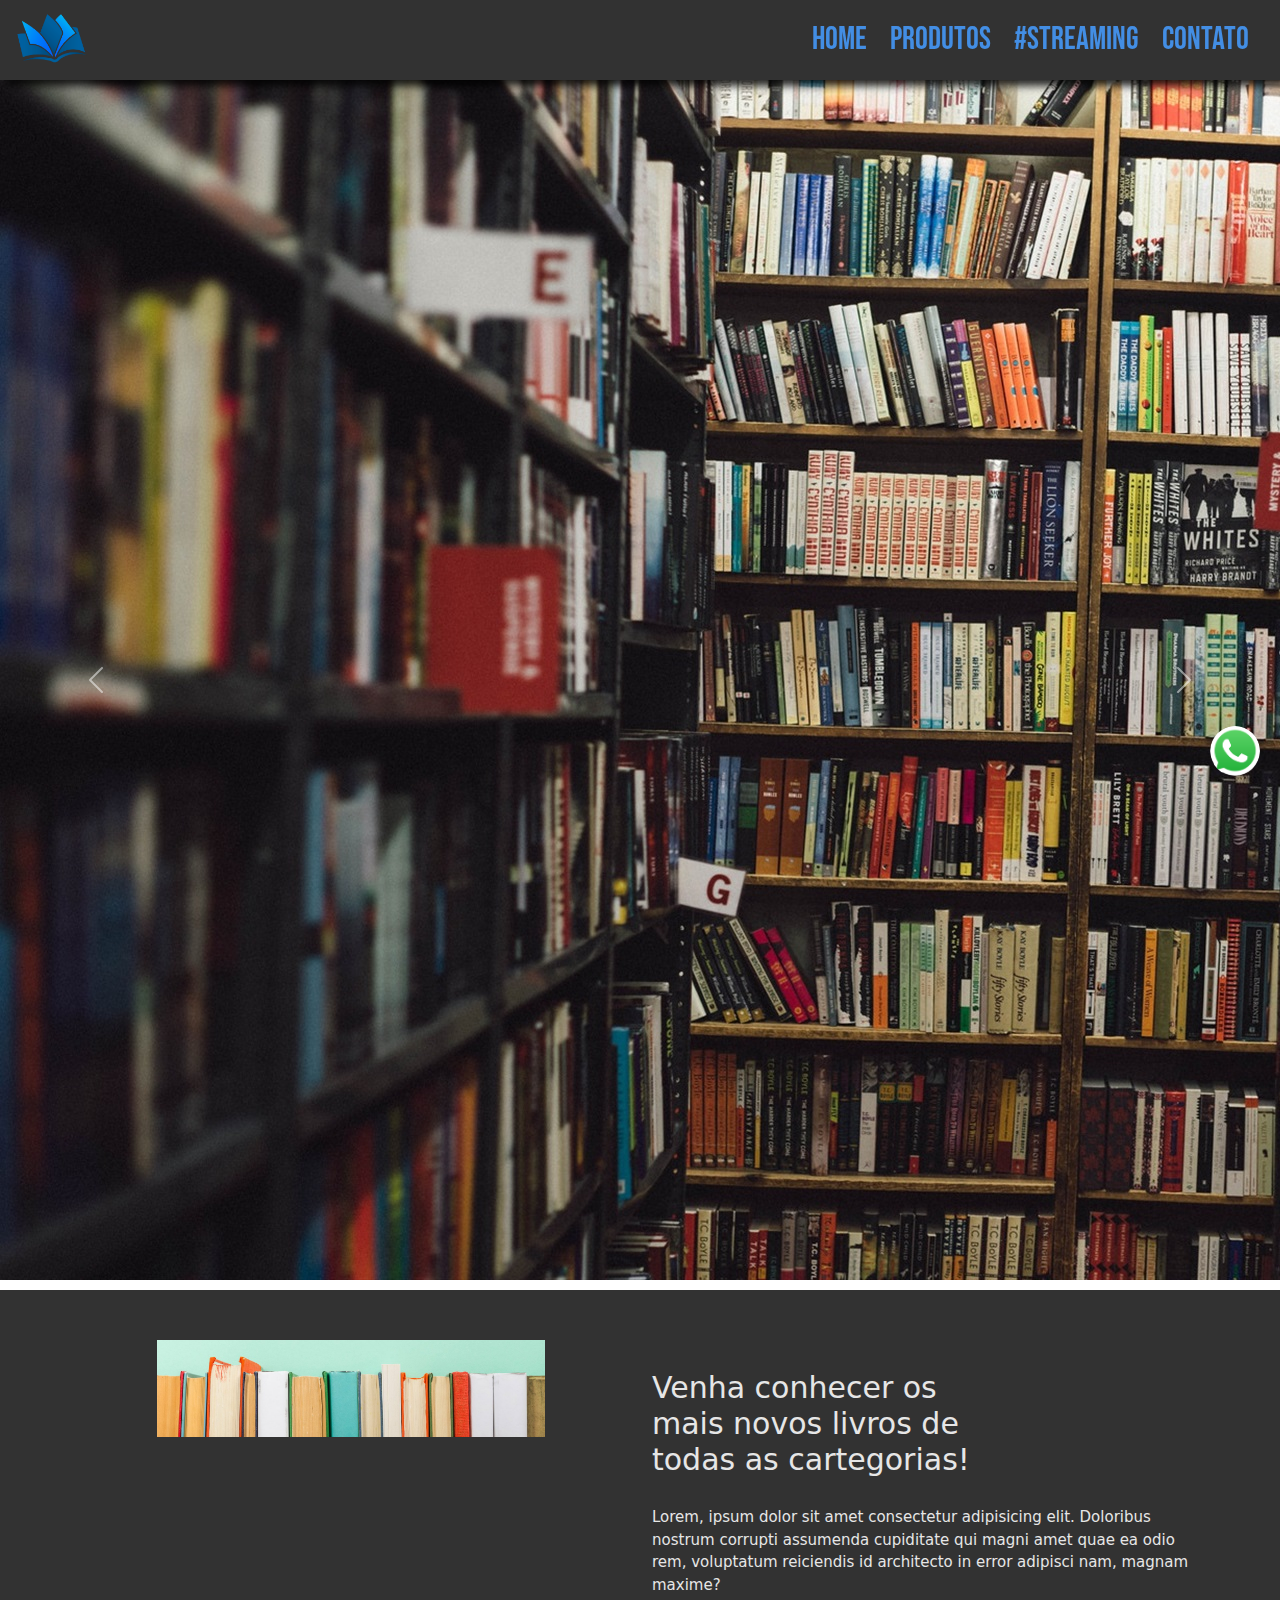
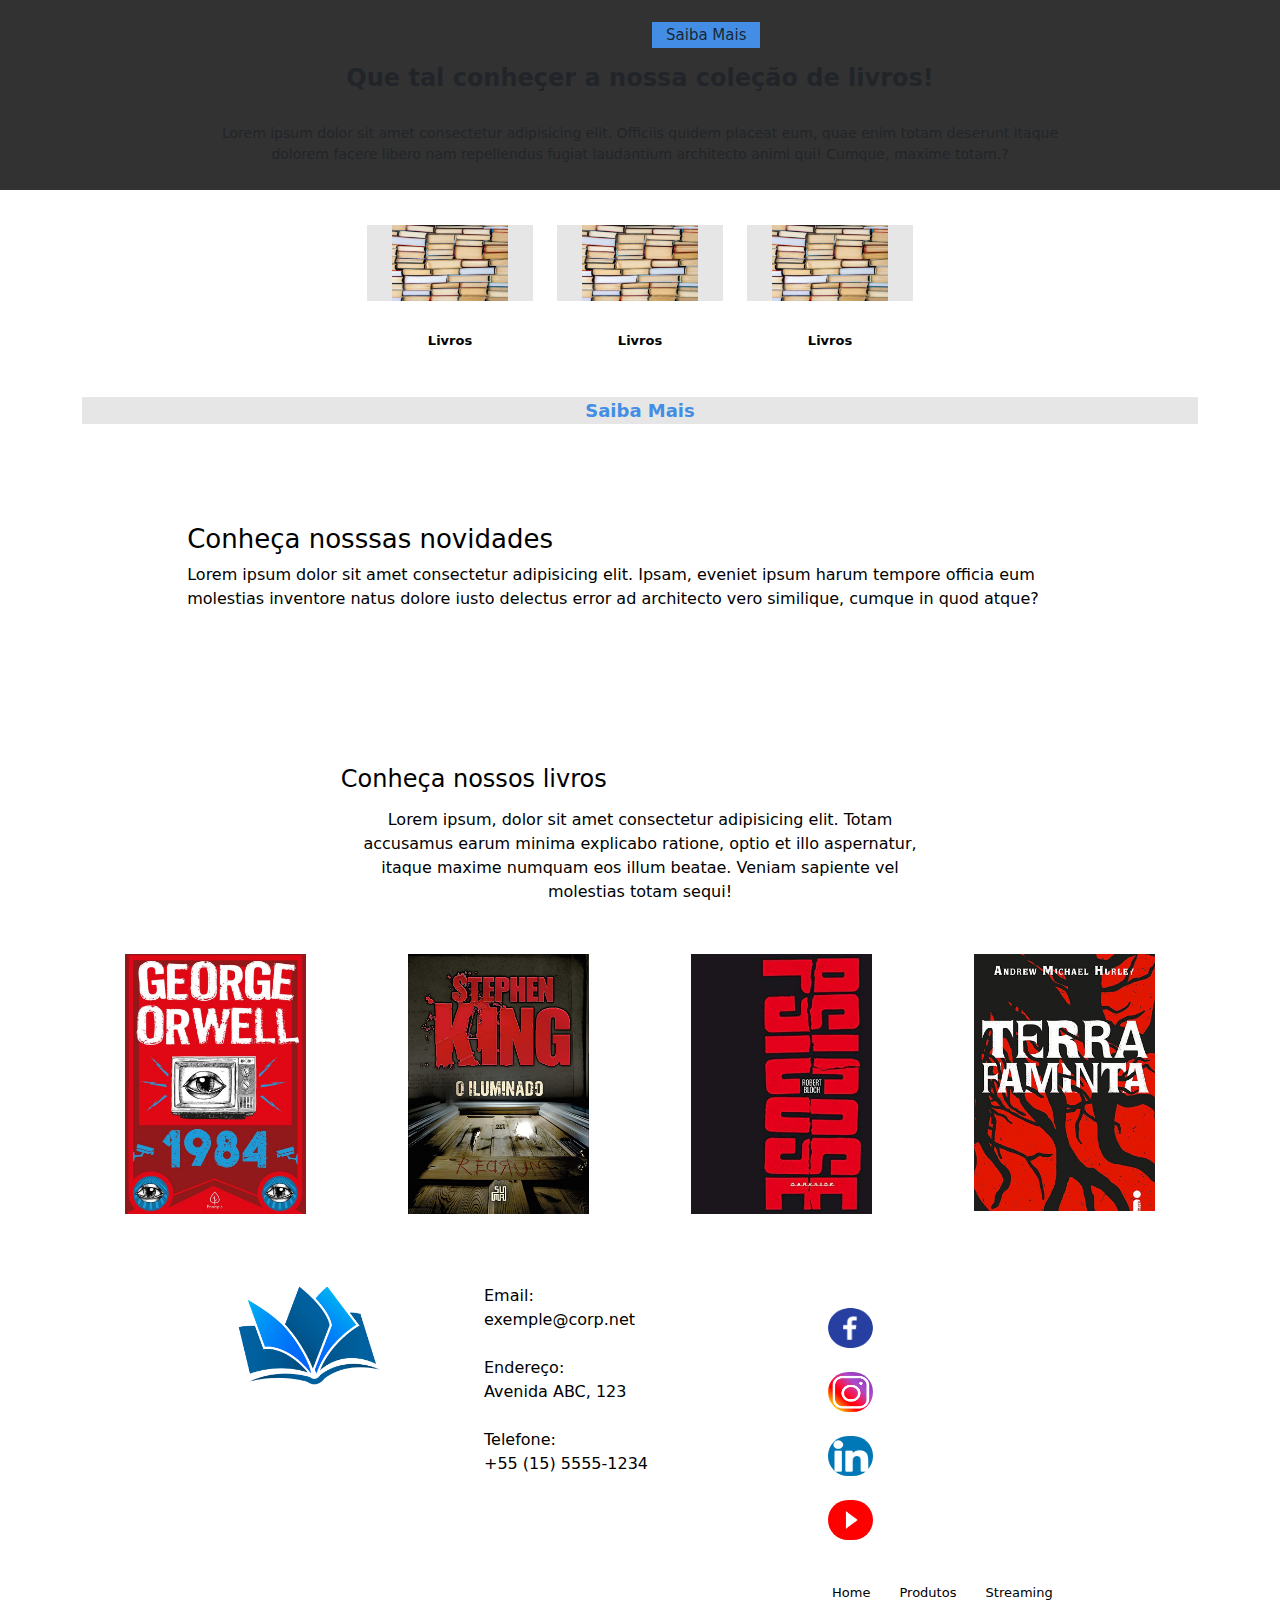
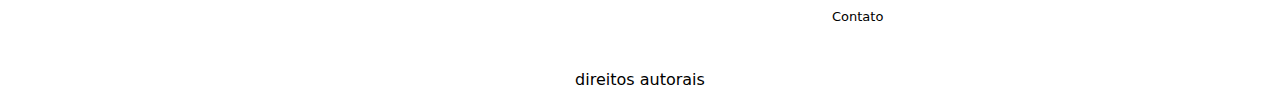
<file: index.html>
<!DOCTYPE html>
<html lang="pt-br">
<head>
    <meta charset="UTF-8">
    <meta http-equiv="X-UA-Compatible" content="IE=edge">
    <meta name="viewport" content="width=device-width, initial-scale=1.0">
    <link rel="stylesheet" type="text/css" href="./bootstrap/css/bootstrap.min.css">
    <link rel="stylesheet" type="text/css" href="./css/style.css">
    <link rel="stylesheet" href="https://fonts.googleapis.com/css?family=Bebas Neue">
    <title>Forthebooks</title>
</head>
<body>
    <!-- Aula 15/04/2023 -->
    <!-- Início Menu Responsivo -->
    <header id="header">
        <a id="logo" href="index.html"><img src="./img/logo.png" alt="logo Forthebooks"></a>
        <nav id="nav">
                <button aria-label="Abrir Menu" id="btn-mobile" aria-haspopup="true" aria-controls="menu" aria-expanded="false">
                    <span id="hamburger"></span>
                </button>
                <ul id="menu" role="menu">
                  <li><a class="linkmenu" href="index.html"> HOME</a>
                  <li><a class="linkmenu" href="produtos.html"> PRODUTOS</a>
                  <li><a class="linkmenu" href="streaming.html"> #STREAMING</a>
                  <li><a class="linkmenu" href="contato.html"> CONTATO</a>
            </ul>
        </nav>
    </header>
    <!-- Fim menu responsivo-->
    <!-- Início corousel página principal -->
    <div id="carouselExampleInterval" class="carousel slide"data-bs-ride="carousel">
        <div class="carousel-inner">
            <div class="carousel-item active"data-bs-interval="1700">
                <img 
                src="./img/001C.jpg"
                class="d-block w-"
                alt="..."
                />
            </div>
            <div class="carousel-item"data-bs-interval="1700">
                <img 
                src="./img/002C.jpg"
                class="d-block w-"
                alt="..."
                />
            </div>
            <div class="carousel-item"data-bs-interval="1700">
                <img 
                src="./img/003C.jpg"
                class="d-block w-"
                alt="...">
                
            </div>   
            <!-- Alt + Shift + Seta para baixo, copia contéudo -->
            <!-- Alt + Shift >> Selecionando diversas e alterando o mesmo valor de forma simultanea -->
            <!-- Início controle carousel -->
            <button
                class="carousel-control-prev"
                data-bs-target="#carouselExampleInterval"
                type="button"
               data-bs-slide="prev"
            >
                <span class="carousel-control-prev-icon" aria-hidden="true"></span>
                <span class="visually-hidden">Previous</span>                
            </button>
            <button
                class="carousel-control-next"
               data-bs-target="#carouselExampleInterval"
                type="button"
               data-bs-slide="next"
               >
                <span class="carousel-control-next-icon" aria-hidden="true"></span>
                <span class="visually-hidden">Next</span>                
            </button>
        </div>
         <!-- controle caroussel -->
         <!-- fim caroussel pagina principal-->
         <!-- inicio banner -->
    <div class="section-banner-home">
        <div class="container-fluid">
            <div class="row m-0">
                <div class="col-12 col-md-6">
                    <figure>
                        <img src="./img/banner_cbl-ofy0fbs0068fhrj9tp76jt6mwa3q3modv5tpouj6kw.jpg" class="img-fluid" alt="banner-home"> 
                    </figure>
                </div>
                <div class="col-12 col-md-6">
                    <section class="texto-banner d-home d-md-block">
                        <h1>Venha conhecer os mais novos livros de todas as cartegorias!</h1>
                        <p class="d-none d-md-block">Lorem, ipsum dolor sit amet consectetur adipisicing elit. Doloribus nostrum corrupti assumenda cupiditate qui magni amet quae ea odio rem, voluptatum reiciendis id architecto in error adipisci nam, magnam maxime?</p>
                        <a href="produto.html">Saiba Mais</a>
                    </section>                    
                </div>
            <div>
        </div>
    </div>
    <!-- fim banner -->
    <!-- inicio detaque --> 
    <div class="destaque">
        <div class="container">
            <div class=" row d-flex justify-content-center">
                <!-- inicio da tag section do texto de destaque -->
                <section class="col-12">
                <h2>Que tal conheçer a nossa coleção de livros!</h2>              
                <p>Lorem ipsum dolor sit amet consectetur adipisicing elit. Officiis quidem placeat eum, quae enim totam deserunt itaque dolorem facere libero nam repellendus fugiat laudantium architecto animi qui! Cumque, maxime totam.?</p>
                </section>
                <!-- fim da tag section do texto de destaque -->
                <!-- inicio imagem 1 -->
            <div class="col-6 col-md-2 pr-0">
                  <figure>
                       <a href="produtos.html"><img src="./img/014.jpg"
                        alt="figura-destaque"width=170%></a> 
                        <figcaption>Livros <br> </figcaption> 
                  </figure>
                </div>
                <!-- fim da imagem 1 -->
                <!-- inicio imagem 2 -->
            <div class="col-6 col-md-2 pr-0">
                  <figure>
                       <a href="produtos.html"><img src="./img/014.jpg"
                        alt="figura-destaque"width=170%></a> 
                        <figcaption>Livros <br> </figcaption> 
                  </figure>
                </div>
                <!-- fim da imagem 2 -->
                <!-- inicio imagem 3 -->
            <div class="col-6 col-md-2 pr-0">
                  <figure>
                       <a href="produtos.html"><img src="./img/014.jpg"
                        alt="figura-destaque"width=170%></a> 
                        <figcaption>Livros <br> </figcaption> 
                  </figure>
                </div>
                <!-- fim da imagem 3 -->
                <!-- Inicio Saiba Mais -->
                <div class="col-12">
                    <a href="#">Saiba Mais</a>
                </div>
                <!-- Fim Saiba Mais -->
            </div>
        </div>
    </div>
    <!-- Fim Destaque -->
    <!-- Inicio do texto das novidades -->
    <div class="novidades" id="novidades-mobile">
    <div class="container-fluid">
    <div class="row">
    <div col-md-6>
  <section class="text-body">
     <h2>Conheça nosssas novidades</h2>
     <p>Lorem ipsum dolor sit amet consectetur adipisicing elit. Ipsam, eveniet ipsum harum tempore officia eum molestias inventore natus dolore iusto delectus error ad architecto vero similique, cumque in quod atque?   
     <a class="bnt-banner" href="#" target="_blank">Saiba mais</a>
     <section>
     <div>  
     <!-- Fim do texto novidades -->
     <!-- Inicio da imagem noviades -->
     <div class="col-md-6">
     <figure>
     </div>
     <!-- fim da imagem novidades-->
     </div>
     </div>
     </div>
     <!-- inicio galerias -->
    <div class=" galeria d-flex align-itens-center">
        <div class="container">
            <div class="row">
                <!-- Inicio texto galerias -->
                <div class="col-12">
                    <section class="texto-galeria">
                        <h2>Conheça nossos livros </h2>
                        <p>Lorem ipsum, dolor sit amet consectetur adipisicing elit. Totam accusamus earum minima explicabo ratione, optio et illo aspernatur, itaque maxime numquam eos illum beatae. Veniam sapiente vel molestias totam sequi!</p>     
                    </section>
                </div>
                <!-- Fim texto galeria -->
                <!-- inicio imagem 1 da galeria -->
                <div class="gallery col-6 col-md-3">
                    <img src="./img/livros e audio-livros capa/1984.jpg" class="img-fluid" alt="img-galeria">
                </div>
                <!-- Fim imgem 1 da galeria -->
                <!-- inicio imagem 2 da galeria -->
                <div class="gallery col-6 col-md-3">
                    <img src="./img/livros e audio-livros capa/iluminado.jpg" class="img-fluid" alt="img-galeria">
                </div>
                <!-- Fim imgem 2 da galeria -->
                <!-- inicio imagem 3 da galeria -->
                <div class="gallery col-6 col-md-3">
                    <img src="./img/livros e audio-livros capa/psicose.jpg" class="img-fluid" alt="img-galeria">
                </div>
                <!-- Fim imgem 3 da galeria -->
                <!-- inicio imagem 4 da galeria -->
                <div class="gallery col-6 col-md-3">
                    <img src="./img/livros e audio-livros capa/terra.jpg" class="img-fluid" alt="img-galeria">
                </div>
                <!-- Fim imgem 4 da galeria -->
            </div>       
        </div>
    </div>
    <!-- fim da galeria -->
    <!-- Início Whatsapp -->
    <div class="whatsapp">
        <div class="container-grid logo-whats">
          <a target="_blank" href="https://api.whatsapp.com/send?phone=5515996950141&text=Ol%C3%A1,%20estava%20no%20site%20photos%20of%20all%20e%20gostaria%20de%20mais%20informa%C3%A7%C3%B5es."><img src="./redes_sociais/whats.png" class="quica" alt="Contato Whatsapp"></a> 
        </div>
      </div>
    <!-- Fim Whatsapp -->
    <!-- inicio footer -->
<footer class="rodape">
    <div class="container">
        <div class="row m-0">
              <!-- inicio logo -->
            <div id="logo-rodape"class="col-md-4">
            <figure>
              <img src="./img/logo.png" alt="logo_rodape" width="40%">
            </figure>
            </div>
            <!-- fim logo -->
            <!-- inicio texto -->
            <div class="col-md-4">
                <div class="info-contato">
                <p>Email:</p>
                <p>exemple@corp.net</p><br>
                <p>Endereço:</p>
                <p>Avenida ABC, 123</p><br>
                <p>Telefone:</p>
                <p>+55 (15) 5555-1234</p>
                </div>
            </div>
            <!-- fim texto -->
            <!-- inicio das midias sociais -->
            <div class="col-md-4">
                <figure class="redes-sociais">
                    <a href="#"><img src="./redes_sociais/face.png" alt="Facebook"></a>
                    <a href="#"><img src="./redes_sociais/insta.png" alt="Instagram"></a>
                    <a href="#"><img src="./redes_sociais/linkedin.png" alt="Linkedin"></a>
                    <a href="#"><img src="./redes_sociais/youtube.png" alt="Youtube"></a>
                </figure>
                <br>
                <a href="home.html">Home</a>
                <a href="produtos.html">Produtos</a>
                <a href="streaming.html">Streaming</a>
                <a href="contato.html">Contato</a>
            </div>
            <!-- fim midias sociais -->
            <div class="col-12">
            <p class="direitos">direitos autorais</p>   
       </div>
    </div>
</footer>
    <!-- fim rodape -->
 
</body>

<script type="text/javascript" src="./bootstrap/js/bootstrap.min.js">

</script>


<script type="text/javascript" src="./bootstrap/js/bootstrap.min.js"></script>

<script type="text/javascript" src="./js/script_menu.js"></script>

</html>
</file>
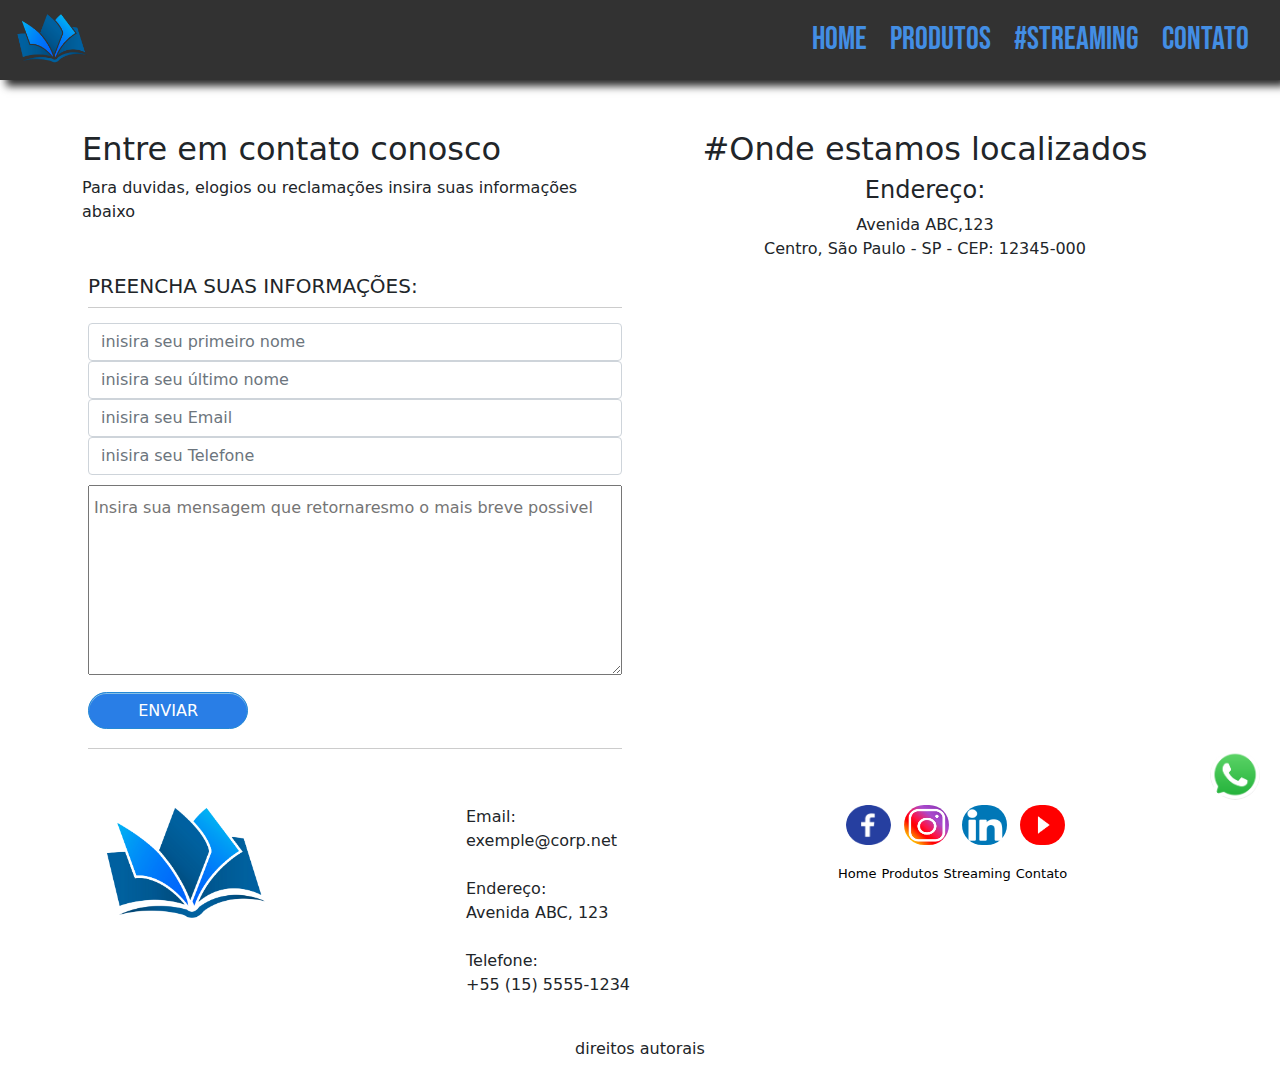
<file: contato.html>
<!DOCTYPE html>
<html lang="pt-br">
<head>
    <meta charset="UTF-8">
    <meta http-equiv="X-UA-Compatible" content="IE=edge">
    <meta name="viewport" content="width=device-width, initial-scale=1.0">
    <link rel="stylesheet" type="text/css" href="./bootstrap/css/bootstrap.min.css">
    <link rel="stylesheet" type="text/css" href="./css/style.css">
    <link rel="stylesheet" href="https://fonts.googleapis.com/css?family=Bebas Neue">
    <title>Forthebooks</title>
</head>
<body>
    <!-- Aula 15/04/2023 -->
    <!-- Início Menu Responsivo -->
    <header id="header">
        <a id="logo" href="index.html"><img src="./img/logo.png" alt="logo Forthebooks"></a>
        <nav id="nav">
                <button aria-label="Abrir Menu" id="btn-mobile" aria-haspopup="true" aria-controls="menu" aria-expanded="false">
                    <span id="hamburger"></span>
                </button>
                <ul id="menu" role="menu">
                  <li><a class="linkmenu" href="index.html"> HOME</a>
                  <li><a class="linkmenu" href="produtos.html"> PRODUTOS</a>
                  <li><a class="linkmenu" href="streaming.html"> #STREAMING</a>
                  <li><a class="linkmenu" href="contato.html"> CONTATO</a>
            </ul>
        </nav>
    </header>
    <!-- Fim menu responsivo-->
    <!-- inicio form contato -->
     <div class="contato">
        <div class="container">
            <div class="row">
                <!-- inicio formulario -->
                <div class="col-md-6">
                    <!-- inicio da tag section com texto -->
                <section class="col-12">
                    <h2>Entre em contato conosco</h2>
                    <p>Para duvidas, elogios ou reclamações insira suas informações abaixo</p>
                </section>
                <!-- fim tag section com texto -->
                    <div class="form_main">
                        <form class="form-horizontal" method="post" action="">
                            <fieldset>
                                <h4 class="text-left header">Preencha suas informações: <span></span></h4>
                                <!-- inicio campo 1 do form -->
                                <div class="form-group">
                                    <div class="col-md-13 col-md-offset-1">
                                        <input id="frame" name="name"
                                        type="text" placeholder="inisira seu primeiro nome" class="form-control"
                                        required>
                                    </div>
                                </div>
                                <!-- fim campo 1 do form -->
                                <!-- inicio campo 2 do form -->
                                <div class="form-group">
                                    <div class="col-md-13 col-md-offset-1">
                                        <input id="lname" name="name"
                                        type="text" placeholder="inisira seu último nome" class="form-control"
                                        required>
                                    </div>
                                </div>
                                <!-- fim campo 2 do form -->
                                <!-- inicio campo 3 do form -->
                                <div class="form-group">
                                    <div class="col-md-13 col-md-offset-1">
                                        <input id="Email" name="Email"
                                        type="email" placeholder="inisira seu Email" class="form-control"
                                        required>
                                    </div>
                                </div>
                                <!-- fim campo 3 do form -->
                                <!-- inicio campo 4 do form -->
                                <div class="form-group">
                                    <div class="col-md-13 col-md-offset-1">
                                        <input id="Phone" name="Phone"
                                        type="text" placeholder="inisira seu Telefone" class="form-control"
                                        required>
                                    </div>
                                </div>
                                <!-- fim campo 4 do form -->
                                <!-- inicio campo 5 do form -->
                                <div class="form-group">
                                    <div class="col-md-13 col-md-offset-0">
                                        <textarea name="message" id="message" type="text"  rows="7" placeholder="Insira sua mensagem que retornaresmo o mais breve possivel" class="form-control-msg" required></textarea>
                                    </div>
                                </div>
                                <!-- fim campo 5 do form -->
                                <!-- inicio button submit -->
                                <div class="form-group">
                                    <div class="col-md-12 text-left">
                                        <button type="submit"
                                        class="formbutton">Enviar</button>
                                    </div>
                                </div>
                                <!-- fim button submit -->
                            </fieldset>
                        </form>
                    </div>
                </div>
                <!-- fim formulario -->
                <!-- inicio maps -->
                <div class="col-md-6">
                    <div class="row">
                        <div class="panel panel-defalut">
                            <section class="text-center header">
                                <h2>#Onde estamos localizados</h2>
                                <h4>Endereço:</h4>
                                <p>Avenida ABC,123 <br />
                                Centro, São Paulo - SP - CEP: 12345-000
                                </p>
                            </section>
                            <div class="map">
                                <iframe src="https://www.google.com/maps/embed?pb=!1m14!1m8!1m3!1d14631.550886035546!2d-46.6463829!3d-23.5365404!3m2!1i1024!2i768!4f13.1!3m3!1m2!1s0x94ce5843deb99025%3A0xb23619858bc7e63e!2sSenai%20Santa%20Cec%C3%ADlia%20(Inform%C3%A1tica)!5e0!3m2!1spt-BR!2sbr!4v1685199901521!5m2!1spt-BR!2sbr" width="400" height="300" style="border:0;" allowfullscreen="" loading="lazy" referrerpolicy="no-referrer-when-downgrade"></iframe>
                            </div>        
                        </div>
                    </div>
                    <!-- fim maps -->
                </div>
            </div>        
        </div>
        <!-- fim form contato -->
        <!-- inicio whatsapp -->
        <div class="whatsapp">
            <div class="container-grid logo-whats">
                <a target="_blank" href="https://api.whatsapp.com/send?phone=5515991082446&text=ol%C3%A1,%20estava%20no%20site%20e%20gostaria%20de%20mais%20informa%C3%A7oes"><img src="./redes_sociais/whats.png" class="quica" alt="Contato Whatsapp"></a>
            </div>

        </div>

        <!-- fim whatsapp --> 
       
    <!-- inicio footer -->
<footer class="rodape">
    <div class="container">
        <div class="row m-0">
              <!-- inicio logo -->
            <div id="logo-rodape"class="col-md-4">
            <figure>
              <img src="./img/logo.png" alt="logo_rodape" width="40%">
            </figure>
            </div>
            <!-- fim logo -->
            <!-- inicio texto -->
            <div class="col-md-4">
                <div class="info-contato">
                <p>Email:</p>
                <p>exemple@corp.net</p><br>
                <p>Endereço:</p>
                <p>Avenida ABC, 123</p><br>
                <p>Telefone:</p>
                <p>+55 (15) 5555-1234</p>
                </div>
            </div>
            <!-- fim texto -->
            <!-- inicio das midias sociais -->
            <div class="col-md-4">
                <figure class="redes-sociais">
                    <a href="#"><img src="./redes_sociais/face.png" alt="Facebook"></a>
                    <a href="#"><img src="./redes_sociais/insta.png" alt="Instagram"></a>
                    <a href="#"><img src="./redes_sociais/linkedin.png" alt="Linkedin"></a>
                    <a href="#"><img src="./redes_sociais/youtube.png" alt="Youtube"></a>
                </figure>
                <br>
                <a href="index.html">Home</a>
                <a href="produtos.html">Produtos</a>
                <a href="streaming.html">Streaming</a>
                <a href="contato.html">Contato</a>
            </div>
            <!-- fim midias sociais -->
            <div class="col-12">
            <p class="direitos">direitos autorais</p>   
            </div>
        </div>
    </div>
</footer>
    <!-- fim rodape -->
 
</body>

<script type="text/javascript" src="./bootstrap/js/bootstrap.min.js">

</script>


<script type="text/javascript" src="./bootstrap/js/bootstrap.min.js"></script>

<script type="text/javascript" src="./js/script_menu.js"></script>

</html>
</file>
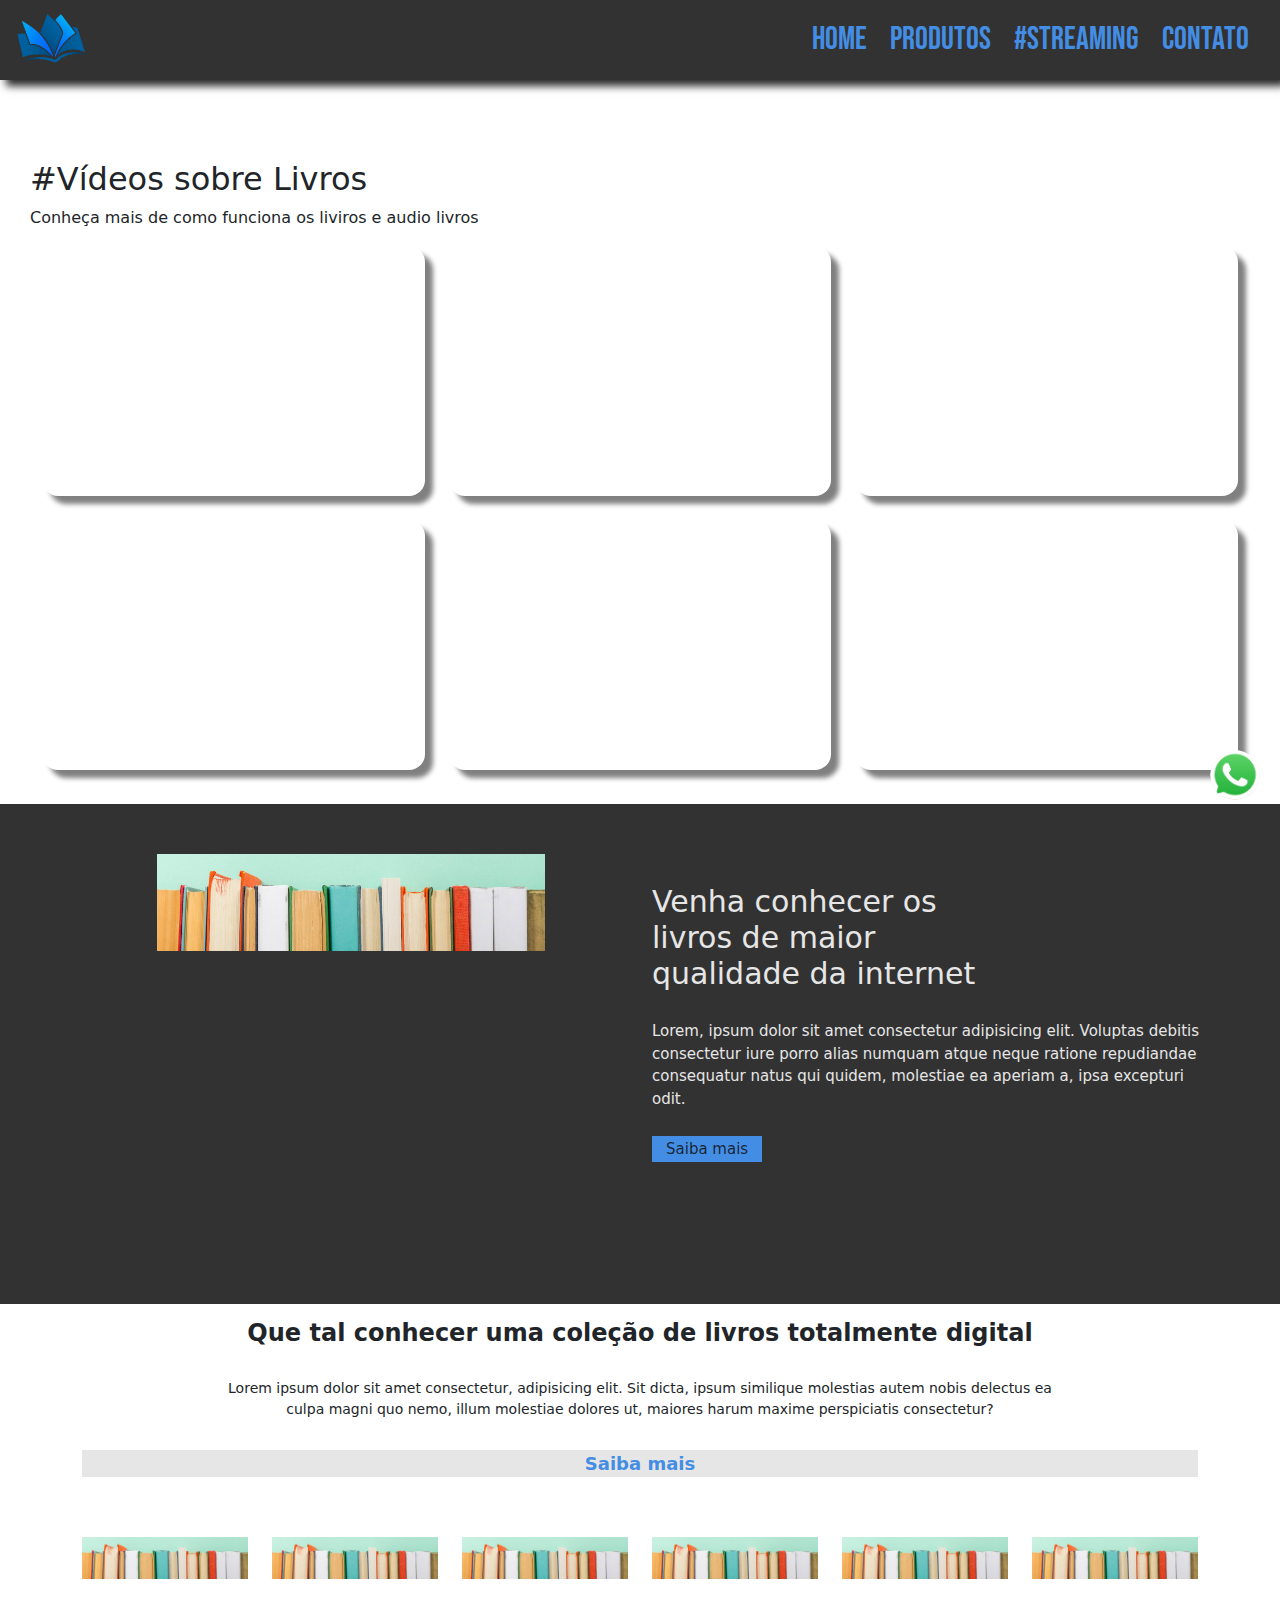
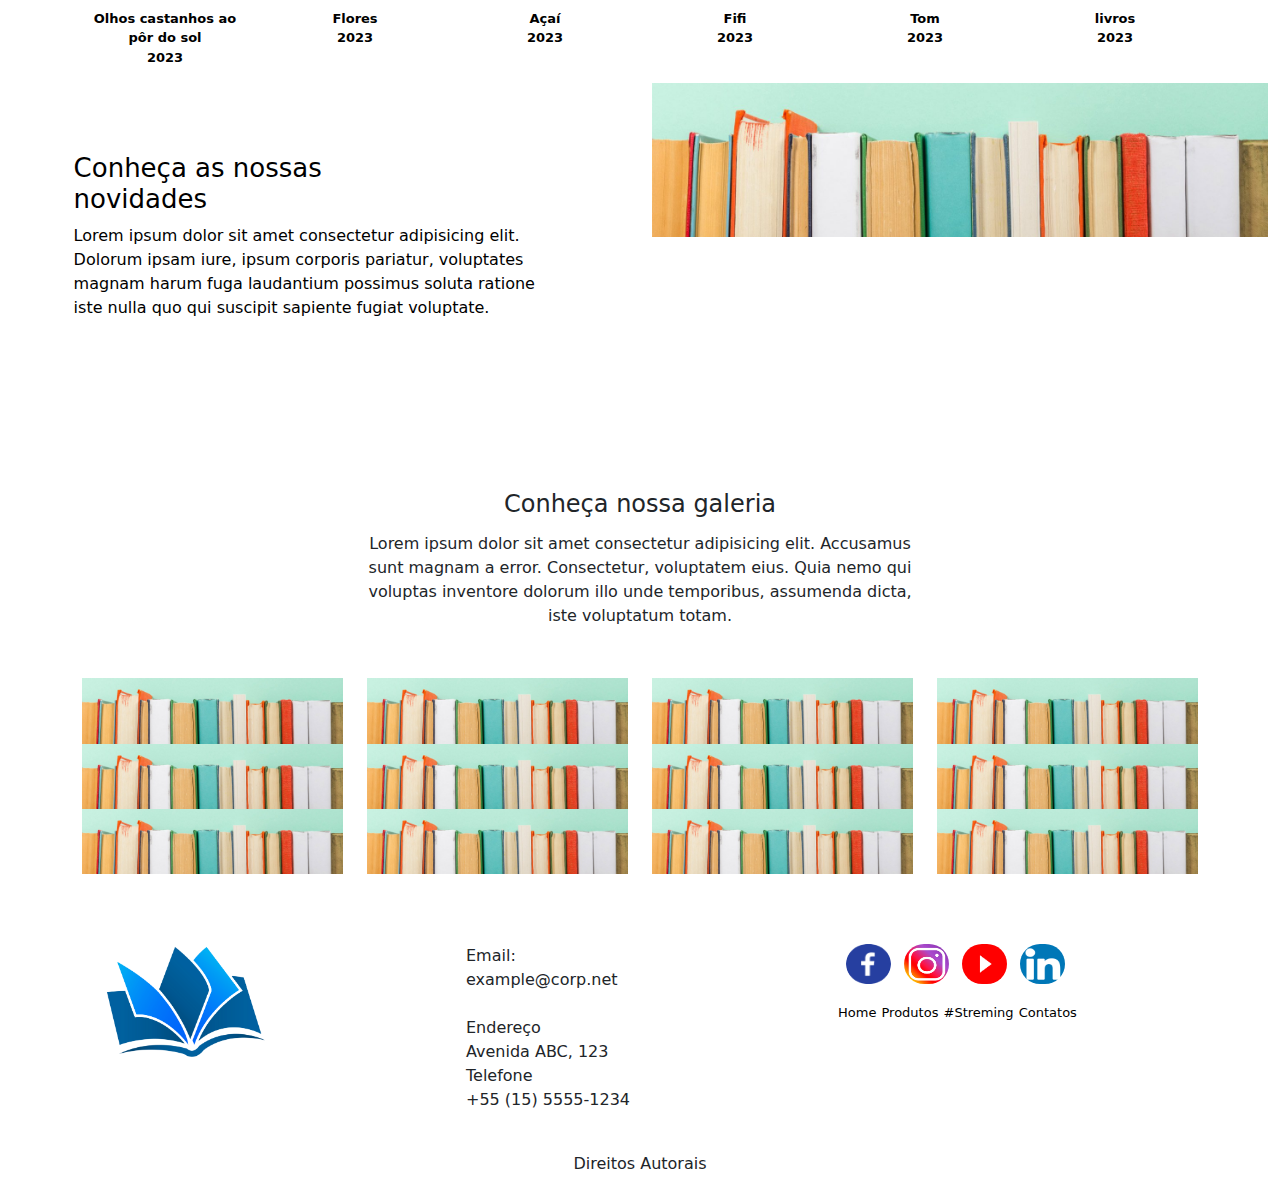
<file: Streaming.html>
<!DOCTYPE html>
<html lang="pt-br">
<head>
    <meta charset="UTF-8">
    <meta http-equiv="X-UA-Compatible" content="IE=edge">
    <meta name="viewport" content="width=device-width, initial-scale=1.0">
    <link rel="stylesheet" type="text/css" href="./bootstrap/css/bootstrap.min.css">
    <link rel="stylesheet" type="text/css" href="./css/style.css">
    <link rel="stylesheet" href="https://fonts.googleapis.com/css?family=Bebas Neue">
    <title>Forthebooks</title>
</head>
<body>
    <!-- Aula 15/04/2023 -->
    <!-- Início Menu Responsivo -->
    <header id="header">
        <a id="logo" href="index.html"
          ><img src="./img/logo.png" alt="Forthebooks"
        /></a>
        <nav id="nav">
          <button
            aria-label="Abrir Menu"
            id="btn-mobile"
            aria-haspopup="true"
            aria-controls="menu"
            aria
            aria-expanded="false"
          >
            <span id="hamburger"></span>
          </button>
          <ul id="menu" role="menu">
            <li><a class="linkMenu" href="index.html">Home</a></li>
            <li><a class="linkMenu" href="produtos.html">Produtos</a></li>
            <li><a class="linkMenu" href="streaming.html">#Streaming</a></li>
            <li><a class="linkMenu" href="contato.html">Contato</a></li>
          </ul>
        </nav>
      </header>
      <!-- Fim menu responsivo-->
      <div class="embed-container">
        <div class="row d-flex justify-content-center">
          <div>
            <section class="col-12">
              <h2>#Vídeos sobre Livros</h2>
              <p>Conheça mais de como funciona os liviros e audio livros</audio></audio></p>
            </section>
          </div>
            <!-- Fim texto videos em destaque -->
        <div class="row">
          <!-- Inicio Video 1 -->
          <div class="col-lg-4 col-md-12 mb-4 mb-lg=-0">
              <iframe width="560" height="315" src="https://www.youtube.com/embed/LtMJS_0HkJY" title="YouTube video player" frameborder="0" allow="accelerometer; autoplay; clipboard-write; encrypted-media; gyroscope; picture-in-picture; web-share" allowfullscreen></iframe>
          </div>
          <!-- fim video 1 -->
          <!-- trocar class ="col-6 col-md-4" para >> class="col-lg-4 col-md-12 mb-4 mb-lg=-0"-->
          <!-- inicio video 2 -->
              <div class="col-lg-4 col-md-12 mb-4 mb-lg=-0">
              <iframe width="560" height="315" src="https://www.youtube.com/embed/W_imYd1HCkA" title="YouTube video player" frameborder="0" allow="accelerometer; autoplay; clipboard-write; encrypted-media; gyroscope; picture-in-picture; web-share" allowfullscreen></iframe> 
          </div>
          <!-- fim video 2 -->
          <!-- inicio do video 3 -->
          <div class="col-lg-4 col-md-12 mb-4 mb-lg=-0">
              <iframe width="560" height="315" src="https://www.youtube.com/embed/dXg2hA0cXFQ" title="YouTube video player" frameborder="0" allow="accelerometer; autoplay; clipboard-write; encrypted-media; gyroscope; picture-in-picture; web-share" allowfullscreen></iframe>
          </div>
          <!-- fim video 3 -->
          <!-- inicio video 4 -->
          <div class="col-lg-4 col-md-12 mb-4 mb-lg=-0">
              <iframe width="560" height="315" src="https://www.youtube.com/embed/OK8-8bu-gyw" title="YouTube video player" frameborder="0" allow="accelerometer; autoplay; clipboard-write; encrypted-media; gyroscope; picture-in-picture; web-share" allowfullscreen></iframe>
          </div>
          <!-- fim video 4 -->
          <!-- inicio video 5 -->
          <div class="col-lg-4 col-md-12 mb-4 mb-lg=-0">
              <iframe width="560" height="315" src="https://www.youtube.com/embed/3A2IzU9mSVo" title="YouTube video player" frameborder="0" allow="accelerometer; autoplay; clipboard-write; encrypted-media; gyroscope; picture-in-picture; web-share" allowfullscreen></iframe>
          </div>
          <!-- fim video 5 -->
          <!-- inicio do video 6 -->
          <div class="col-lg-4 col-md-12 mb-4 mb-lg=-0">
              <iframe width="560" height="315" src="https://www.youtube.com/embed/F2-LfquLjeQ" title="YouTube video player" frameborder="0" allow="accelerometer; autoplay; clipboard-write; encrypted-media; gyroscope; picture-in-picture; web-share" allowfullscreen></iframe>
          </div>
          <!-- fim video 6 -->
                  <!-- Alt + Z >> Ativa as linhas abaixo [ Quebra Linha ] -->
                  <!-- Alt = Shift + Seta para baixo, duplica a informação -->              
  
              </div>
            </div>
          </div>
        
        </div>
  
      </div>
  
      <!--Fim Mídia Social .. Streaming -->
      <!-- Início Banner -->
      <div class="section-banner-home">
        <div class="container-fluid">
          <div class="row m-0">
            <div class="col-12 col-md-6">
              <figure>
                <img src="./img/banner_cbl-ofy0fbs0068fhrj9tp76jt6mwa3q3modv5tpouj6kw.jpg" class="img-fluid" alt="banner-home" />
              </figure>
            </div>
            <div class="col-12 col-md-6">
              <section class="texto-banner d-none d-md-block">
                <h1>Venha conhecer os livros de maior qualidade da internet</h1>
                <p class="d-none d-md-block">
                  Lorem, ipsum dolor sit amet consectetur adipisicing elit.
                  Voluptas debitis consectetur iure porro alias numquam atque
                  neque ratione repudiandae consequatur natus qui quidem,
                  molestiae ea aperiam a, ipsa excepturi odit.
                </p>
                <a href="Produtos.html">Saiba mais</a>
              </section>
            </div>
          </div>
        </div>
      </div>
      <!-- Fim Banner -->
      <!-- Inicio Destaque -->
      <div class="destaque">
        <div class="container">
          <div class="row d-flex justify-content-center">
            <!-- Início da tag section do texto de destaque -->
            <section class="col-12">
              <h2>Que tal conhecer uma coleção de livros totalmente digital</h2>
              <p>
                Lorem ipsum dolor sit amet consectetur, adipisicing elit. Sit
                dicta, ipsum similique molestias autem nobis delectus ea culpa
                magni quo nemo, illum molestiae dolores ut, maiores harum maxime
                perspiciatis consectetur?
              </p>
              <a href="produtos.html">Saiba mais</a>
            </section>
            <!-- Fim da tag section do texto de destaque -->
            <!-- Início imagem 1 -->
            <div class="col-6 col-md-2 pr-0">
              <figure>
                <a href="produtos.html"
                  ><img src="./img/banner_cbl-ofy0fbs0068fhrj9tp76jt6mwa3q3modv5tpouj6kw.jpg" alt="figura-destaque" width="100%"
                /></a>
                <figcaption>
                  Olhos castanhos ao pôr do sol <br />
                  2023
                </figcaption>
              </figure>
            </div>
            <!-- Fim da imagem 1 -->
            <!-- Início imagem 2 -->
            <div class="col-6 col-md-2 pr-0">
              <figure>
                <a href="produtos.html"
                  ><img
                    src="./img/banner_cbl-ofy0fbs0068fhrj9tp76jt6mwa3q3modv5tpouj6kw.jpg"
                    alt="figura-destaque"
                    width="100%"
                /></a>
                <figcaption>
                  Flores <br />
                  2023
                </figcaption>
              </figure>
            </div>
            <!-- Fim da imagem 2 -->
            <!-- Início imagem 3 -->
            <div class="col-6 col-md-2 pr-0">
              <figure>
                <a href="produtos.html"
                  ><img src="img/banner_cbl-ofy0fbs0068fhrj9tp76jt6mwa3q3modv5tpouj6kw.jpg" alt="figura-destaque" width="100%"
                /></a>
                <figcaption>
                  Açaí <br />
                  2023
                </figcaption>
              </figure>
            </div>
            <!-- Fim da imagem 3 -->
            <!-- Início imagem 4 -->
            <div class="col-6 col-md-2 pr-0">
              <figure>
                <a href="produtos.html"
                  ><img
                    src="./img/banner_cbl-ofy0fbs0068fhrj9tp76jt6mwa3q3modv5tpouj6kw.jpg"
                    alt="figura-destaque"
                    width="100%"
                /></a>
                <figcaption>
                  Fifi <br />
                  2023
                </figcaption>
              </figure>
            </div>
            <!-- Fim da imagem 4 -->
            <!-- Início imagem 5 -->
            <div class="col-6 col-md-2 pr-0">
              <figure>
                <a href="produtos.html"
                  ><img src="./img/banner_cbl-ofy0fbs0068fhrj9tp76jt6mwa3q3modv5tpouj6kw.jpg" alt="figura-destaque" width="100%"
                /></a>
                <figcaption>
                  Tom <br />
                  2023
                </figcaption>
              </figure>
            </div>
            <!-- Fim da imagem 5 -->
            <!-- Início imagem 6 -->
            <div class="col-6 col-md-2 pr-0">
              <figure>
                <a href="produtos.html"
                  ><img
                    src="./img/banner_cbl-ofy0fbs0068fhrj9tp76jt6mwa3q3modv5tpouj6kw.jpg"
                    alt="figura-destaque"
                    width="100%"
                /></a>
                <figcaption>
                  livros<br />
                  2023
                </figcaption>
              </figure>
            </div>
            <!-- Fim da imagem 6 -->
          </div>
        </div>
      </div>
      <!-- Fim Destaque -->
      <!-- Início do texto das novidades -->
      <div class="novidades" id="novidades-mobile">
        <div class="container-fluid">
          <div class="row">
            <div class="col-md-6">
              <section class="text-body">
                <h2>Conheça as nossas novidades</h2>
                <p>
                  Lorem ipsum dolor sit amet consectetur adipisicing elit. Dolorum
                  ipsam iure, ipsum corporis pariatur, voluptates magnam harum
                  fuga laudantium possimus soluta ratione iste nulla quo qui
                  suscipit sapiente fugiat voluptate.
                </p>
                <a class="btn-banner" href="#" target="_blank">Saiba mais</a>
              </section>
            </div>
            <!-- Fim do texto novidades -->
            <!-- Início da imagem novidades -->
            <div class="col-md-6">
              <figure>
                <img
                  src="./img/banner_cbl-ofy0fbs0068fhrj9tp76jt6mwa3q3modv5tpouj6kw.jpg"
                  class="img-fluid"
                  alt="banner-home"
                />
              </figure>
            </div>
            <!-- Fim da imagem Novidades -->
          </div>
        </div>
      </div>
      <!-- Início galeria -->
      <div class="galeria d-flex align-itens-center">
        <div class="container">
          <div class="row">
            <!-- Início texto galerias -->
            <div class="col-12">
              <section class="texto-galeria">
                <h2>Conheça nossa galeria</h2>
                <p>
                  Lorem ipsum dolor sit amet consectetur adipisicing elit.
                  Accusamus sunt magnam a error. Consectetur, voluptatem eius.
                  Quia nemo qui voluptas inventore dolorum illo unde temporibus,
                  assumenda dicta, iste voluptatum totam.
                </p>
              </section>
            </div>
            <!-- Fim texto galerias -->
            <!-- Início imagem 1 da galeria -->
            <div class="gallery col-6 col-md-3">
              <img src="img/banner_cbl-ofy0fbs0068fhrj9tp76jt6mwa3q3modv5tpouj6kw.jpg" class="img-fluid" alt="img-galeria" />
            </div>
            <!-- Fim imagem 1 da galeria -->
  
            <!-- Início imagem 2 da galeria -->
            <div class="gallery col-6 col-md-3">
              <img src="img/banner_cbl-ofy0fbs0068fhrj9tp76jt6mwa3q3modv5tpouj6kw.jpg" class="img-fluid" alt="img-galeria" />
            </div>
            <!-- Fim imagem 2 da galeria -->
  
            <!-- Início imagem 3 da galeria -->
            <div class="gallery col-6 col-md-3">
              <img src="img/banner_cbl-ofy0fbs0068fhrj9tp76jt6mwa3q3modv5tpouj6kw.jpg" class="img-fluid" alt="img-galeria" />
            </div>
            <!-- Fim imagem 3 da galeria -->
  
            <!-- Início imagem 4 da galeria -->
            <div class="gallery col-6 col-md-3">
              <img src="img/banner_cbl-ofy0fbs0068fhrj9tp76jt6mwa3q3modv5tpouj6kw.jpg" class="img-fluid" alt="img-galeria" />
            </div>
            <!-- Fim imagem 4 da galeria -->
  
            <!-- Início imagem 5 da galeria -->
            <div class="gallery col-6 col-md-3">
              <img src="img/banner_cbl-ofy0fbs0068fhrj9tp76jt6mwa3q3modv5tpouj6kw.jpg" class="img-fluid" alt="img-galeria" />
            </div>
            <!-- Fim imagem 5 da galeria -->
  
            <!-- Início imagem 6 da galeria -->
            <div class="gallery col-6 col-md-3">
              <img src="img/banner_cbl-ofy0fbs0068fhrj9tp76jt6mwa3q3modv5tpouj6kw.jpg" class="img-fluid" alt="img-galeria" />
            </div>
            <!-- Fim imagem 6 da galeria -->
  
            <!-- Início imagem 7 da galeria -->
            <div class="gallery col-6 col-md-3">
              <img src="img/banner_cbl-ofy0fbs0068fhrj9tp76jt6mwa3q3modv5tpouj6kw.jpg" class="img-fluid" alt="img-galeria" />
            </div>
            <!-- Fim imagem 7 da galeria -->
  
            <!-- Início imagem 8 da galeria -->
            <div class="gallery col-6 col-md-3">
              <img src="img/banner_cbl-ofy0fbs0068fhrj9tp76jt6mwa3q3modv5tpouj6kw.jpg" class="img-fluid" alt="img-galeria" />
            </div>
            <!-- Fim imagem 8 da galeria -->
  
            <!-- Início imagem 9 da galeria -->
            <div class="gallery col-6 col-md-3">
              <img src="img/banner_cbl-ofy0fbs0068fhrj9tp76jt6mwa3q3modv5tpouj6kw.jpg" class="img-fluid" alt="img-galeria" />
            </div>
            <!-- Fim imagem 9 da galeria -->
  
            <!-- Início imagem 10 da galeria -->
            <div class="gallery col-6 col-md-3">
              <img src="img/banner_cbl-ofy0fbs0068fhrj9tp76jt6mwa3q3modv5tpouj6kw.jpg" class="img-fluid" alt="img-galeria" />
            </div>
            <!-- Fim imagem 10 da galeria -->
  
            <!-- Início imagem 11 da galeria -->
            <div class="gallery col-6 col-md-3">
              <img src="img/banner_cbl-ofy0fbs0068fhrj9tp76jt6mwa3q3modv5tpouj6kw.jpg" class="img-fluid" alt="img-galeria" />
            </div>
            <!-- Fim imagem 12 da galeria -->
            <!-- Início imagem 11 da galeria -->
            <div class="gallery col-6 col-md-3">
              <img src="img/banner_cbl-ofy0fbs0068fhrj9tp76jt6mwa3q3modv5tpouj6kw.jpg" class="img-fluid" alt="img-galeria" />
            </div>
            <!-- Fim imagem 12 da galeria -->
          </div>
        </div>
      </div>
      <!-- Fim da galeria -->
      <!-- Início Whatsapp -->
      <div class="whatsapp">
        <div class="container-grid logo-whats">
          <a target="_blank" href="https://api.whatsapp.com/send?phone=5515996950141&text=Ol%C3%A1,%20estava%20no%20site%20photos%20of%20all%20e%20gostaria%20de%20mais%20informa%C3%A7%C3%B5es."><img src="./redes_sociais/whats.png" class="quica" alt="Contato Whatsapp"></a> 
        </div>
      </div>
    <!-- Fim Whatsapp -->
      <!-- Início footer -->
      <footer class="rodape">
        <div class="container">
          <div class="row m-0">
            <!-- Início Logo -->
            <div id="logo-rodape" class="col-md-4">
              <figure>
                <img
                  src="./img/logo.png"
                  alt="logo_rodape"
                  width="40%"
                />
              </figure>
            </div>
            <!-- Fim logo -->
            <!-- Início Texto -->
            <div class="col-md-4">
              <div class="info-contato">
                <p>Email:</p>
                <p>example@corp.net</p>
                <br />
                <p>Endereço</p>
                <p>Avenida ABC, 123</p>
                <p>Telefone</p>
                <p>+55 (15) 5555-1234</p>
              </div>
            </div>
            <!-- Fim Texto -->
            <!-- Início das Mídias Sociais -->
            <!-- Alt + Shift + Seta para baixo -->
            <!-- Ctrl = Space > Mostra o caminho do objeto dentro do SRC -->
            <div class="col-md-4">
              <figure class="redes-sociais">
                <a href="#"><img src="redes_sociais/face.png" alt="Facebook" /></a>
                <a href="#"><img src="redes_sociais/insta.png" alt="Instagram" /></a>
                <a href="#"><img src="redes_sociais/youtube.png" alt="Youtube" /></a>
                <a href="#"><img src="redes_sociais/linkedin.png" alt="Linkedin" /></a>
              </figure>
              <br />
              <a href="index.html">Home</a>
              <a href="produtos.html">Produtos</a>
              <a href="streming.html">#Streming</a>
              <a href="contato.html">Contatos</a>
            </div>
            <!-- Fim Mídias Sociais -->
            <!-- Início Direitos Autorais -->
            <div class="col-12">
              <p class="direitos">Direitos Autorais</p>
            </div>
            <!-- Fim Direitos Autorais -->
          </div>
        </div>
      </footer>
      <!-- Fim Rodape -->
    </body>
  
    <script type="text/javascript" src="./bootstrap/js/bootstrap.min.js"></script>
  
    <script type="text/javascript" src="./js/script_menu.js"></script>
  </html>
</file>
<file: css/style.css>
@import url(https://fonts.googleapis.com/css?family=BebasNeue);
/*Aula 01 01/04/23*/

body, ul{
    margin: 0px;
    padding: 0px;
}
#header #menu a {
    color: rgb(67, 142, 228);
    text-decoration: none;
    font-family: 'Bebas Neue';
    font-size: 2.0rem;
    transition: 0.4s;
    margin-right: 15px;
}
#header #menu a:hover{
   color: rgb(255, 255, 255);
   font-size: 2.20rem;
   transition: 0.3s;
   text-shadow: 4px 4px 6px #000000;
}
.link menu a:hover {
   background: rgba(0, 0, 0, 0, 0.05);
}
#logo img:hover {
   box-shadow: 4px 4px 6px #111111dc;
   transition: 0.3s;
}
#logo img {
   float: left;
   height: 55px;
   position: relative;
   top: 0px;
   left: 0px;
}
#header{
   width: 100%;
   position:relative;
   z-index: 90;
   box-sizing: border-box;
   height: 80px;
   padding: 1rem;
   display: flex;
   align-items: center;
   justify-content: space-between;
   background: #111111dc;
   box-shadow: 6px 6px 8px #000000d6;
   transition: 0.3s;
}
#menu {
     display: flex;
     list-style: none;
     gap: 0.5rem
}
#btn-mobile {
  display: none;
}

#carouselExampleIneterval{    
   position: relative;
   width: 100%;
   z-index: 10;
   padding-top: 80px;
}

#carrousselExempleInterval{
   position: relative;
   z-index: 10;
   margin-left: 10px;
   margin-right: 10px;
   box-shadow: 6px 6px 8px rgb(67, 142, 228);
   transition: 0.3s;
   place-items: normal legacy;
   margin-block: 10px;
   height: auto;
}
#caroussselExempleInterval .carrousel-inner img{
   max-height: 550px;
   width: 100%;
}
 @media (max-width: 600px){
   #menu{
   display: block;
   position: absolute;
   width: 15rem;
   top: 70px;
   right: 0px;
   background: #ffffff;
   transition: 0.6s;
   z-index: 1000;
   height: 0px;
   padding-left:5px;
   visibility: hidden;
   overflow-y: hidden;
   }
   #menu li {
      padding-top: 30px;
      padding-bottom: 0px;
      margin: 0 1rem;
      border-bottom: 2px solid rgba(0, 0, 0, 0, 0.05);
   }
   #nav.active #menu {
      height: calc(100vh - 70px);
      visibility: visible;
      overflow-y: hidden;
   }
   #btn-mobile {
      display: flex;
      padding: 0.5rem 1rem;
      font-size: 1rem;
      border: none;
      background: none;
      cursor: pointer;
      gap: 0.5rem;
   }
   #hamburger {
      border-top: 3px solid; /* melhorando o hamburger >> espressura de cada linha */
      width: 35px; /*melhorando o hamburger >> largura */
      color: #fff; /* alterando a cor do hamburger */
   }
   #hamburger::after,
   #hamburger::before {
      content: '';
      display: block;
      width: 35px; /* melhorando o hamburger >> largura */
      height: 2px;
      background: currentColor;
      margin-top: 4px;  /* melhorando o hamburger >>espacamento entre o hamburger */
      transition: 0.4s;
      position: relative;
      border-top: 3px solid; /* melhorando o hamburger >>espessura de cada linha */
   }
   #nav.active #hamburger {
      border-top-color: transparent;
   }
   #nav.active #hamburger::before {
      transform: rotate(135deg);
   }
   #nav.active #hamburger::after {
      transform: rotate(-135deg);
      top: -7px;
   }
}
/* Estilo CSS banner */
.section-banner-home {
   width: 100%;
   height: 500px;
   margin-top: 10px;
   padding: 50px;
   background-color:#111111dc
}
.section-banner-home img {
   max-height: 400px;
   width: 70%;
   display: block;
   margin: auto;
}
.section-banner-home .texto-banner {
   margin-top: 30px;
   font-size: 22px;
}
.section-banner-home .texto-banner h1 {
   font-size: 30px;
   width: 60%;
   font-weight: 500;
   padding-bottom: 20px;
   color:#e6e6e6 ;
}
.section-banner-home .texto-banner p {
   font-size: 15px;
   margin-bottom: 20px;
   color: #e6e6e6;
}
.section-banner-home .texto-banner a {
   color: #111111dc;
   text-decoration: none;
   background-color: rgb(67, 142, 228);
   padding: 4px 14px;
   font-size: 15px;
}
.section-banner-home .texto-banner a:hover {
   color: #000000;
   text-shadow: 2px 2px 4px #00000091;
}
/* fim CSS banner */

/* CSS destaque */
.destaque h2 {
   margin-top: 15px;
   text-align: center;
   font-size: 24px;
   font-weight: bold;
} 
.destaque p {
   width: 77%;
   text-align: center;
   font-size: 14px;
   margin: 30px auto;
}
.destaque figcaption {
   font-size: 13px;
   color: #000000;
   text-decoration: none;
   font-weight: bold;
   text-align: center;
}
.destaque a {
   justify-content: center;
   display: flex;
   text-decoration: none;
   color: rgb(67, 142, 228);
   font-size: 18px;
   font-weight: bold;
   margin: 30px 0;
   background-color: #e6e6e6;
}
.destaque a:hover {
   color: rgb(67, 142, 228);
   text-shadow: 2px 2px 2px white;
   font-size: 20px;
}
/* Fim CSS Destaque */

/* CSS novidades */

 .novidades .text-body {
   width: 80%;
   margin: 70px auto;
}
 .novidades h2 {
   color: #000000;
   font-size: 26px;
   width: 70%;
}
 .novidades p {
   color: #000000;
}
 .novidades a {
   color: rgb(255, 255, 255);
   text-decoration: underline;
   text-decoration: color violet;
   padding: 6px 12px;
   background-color: rgb(0, 68, 194,);
   font-weight: 400;
}
 /* fim CSS novidades */

 /* inicio CSS galerias */

 .galeria {
   margin: 60px auto 20px;
}
 .galeria h2{
   text-align: center;
   font-size: 24px;
}
 .galeria p {
   text-align: center;
   width: 50%;
   margin: 14px auto 50px;
}
 .galeria .galery {
   width: 30%;
   margin:  14px auto 50px;
}
 /* fim CSS galerias */

 /* inicio CSS footer */

 .rodape  {
   padding: 50px 50px 0;
}
 .rodape .container #logo-rodape img {
   height: 50%;
   width: 50%;
   padding-left: 10px;
   transition: .3s;
   display: block;
}
 .rodape .container #logo-rodape img:hover {
   transform: scale(1.5);
   box-shadow: 0 0 10px rgba(0, 0, 0, 0.2);
}
 .rodape .info-contato p {
   margin: 0px;
}
 .rodape a {
   text-decoration: none;
   color: #000000;
   font-size: 13px;
}
 .rodape a:hover {
   font-weight: bold;
}
 .rodape .redes-sociais {
   display: inline-block;
}
 .rodape .redes-sociais img {
   width: 45px;
   height: 40px;
   padding-left: 0px;
   margin-left: 0.5rem;
   transition: 0.5s;
   border-radius: 100px; /* arredondando div do objeto redes socias */
}
 .rodape .redes-sociais img:hover {
   transform: scale(1.5);
   box-shadow: 0 0 10px rgba(0, 0, 0, 0.2);
}
 .rodape p.direitos {
   text-align: center;
   margin-top: 40px;
}
/* inicio CSS streaming */
.embed-container {
   position: relative;
   padding-bottom: 0%;
   height: auto;
   max-width: 100%;
   margin-top: 0;
   margin-bottom: 0;
   padding-top: 80px;
   padding-left: 30px;
   padding-right: 30px;
   display: flex;
}
.embed-contaier h2 {
   text-align: center;
   font-size: 24px;
   font-weight: bold;
}
.embed-contaier p {
   text-align: center;
   font-size: 24px;
}
.embed-container iframe {
   position: relative;
   top: 0;
   left: 0;
   width: 100%;
   height: 250px;
   border-radius: 1rem;
   box-shadow: gray 0.5rem 0.5rem 0.3rem;
   transition: tranform .3s;
   display: flex;
}
.embed-container iframe:hover {
   flex: 1;
   z-index: 1;
   transform: scale(1.2);
   box-shadow: 0 0 10px rgba(0, 0, 0, 0.446);
}
.embed-contaier .col-lg-4 {
   margin-top: 20px;
}

/* Fim CSS Streaming */

/* Inicio CSS Contato */
.contato {
   margin-top: 50px;
}
.form_main {
   width: 100%;
}
.form_main h4 {
   font-family: system-ui, -apple-system, BlinkMacSystemFont, 'Segoe UI', Roboto, Oxygen, Ubuntu, Cantarell, 'Open Sans', 'Helvetica Neue', sans-serif;
   font-size: 20px;
   font-weight: 300;
   margin-top: 28px;
   margin-bottom: 15px;
   text-transform: uppercase;
}
.col-md-6 #txt-local {
   border-bottom: 1px solid #111111dc;
   margin-bottom: 16px;
   position: relative;
}
.text-left {
   border-bottom: 1px solid #ccc;
   padding-bottom: 9px;
   position: relative;
}
.text-left span {
   background: #111e8d none repeted scroll 0 0;
   bottom: -2px;
   height: 3px;
   left: 0;
   position: absolute;
   width: 0px;
}
.form-horizontal {
   border-radius: 107px;
   padding: 6px;
}
.form-control [type="text"] {
   border: 1px solid #ccc;
   margin: 10px 0;
   padding: 10px 0 10px 5px;
   width: 100%;
}
.form-control [type="email"] {
   border: 1px solid #ccc;
   margin: 10px 0;
   padding: 10px 0 10px 5px;
   width: 100%;
}
.form-control-msg[type="text"] {
   margin: 10px 0 0;
   padding: 10px 0 10px 5px;
   width: 100%;
}
.formbutton[type="submit"] {
   -moz-box-shadow: inset 0px 1px 0px 0px #87c0e6;
   -webkit-box-shadow: inset 0px 1px 0px 0px #87c0e6;
   box-shadow: inset 0px 1px 0px 0px #87c0e6;
   background-color: #297ee6;
   display: inline-block;
   border: 1px solid #2489d6;
   border-radius: 25px;
   color: #fff;
   font-size: 16px;
   font-style: normal;
   line-height: 35px;
   margin:10px 0;
   padding: 0;
   text-transform: uppercase;
   width: 30%;
}
.formbutton:hover {
   background-color: #31a1de;
}
.formbutton:active {
   position: relative;
   top:1px;
}
.txt2:hover {
   background-color: rgba(0, 0, 0, 0)
   none repeat scroll 0 0;
   color: #5793ef;
   transition: all 0.5 ease 0s;
} 
/* fim CSS Contato */

/* Inicio CSS Map */
.map {
   width: 100%;
   height: 300px;
}
.map iframe {
   width: 100%;
   height: 100%;
}
/* Fim CSS Map */

/* inicio CSS whats */
.whatsapp {
   position: fixed;
   z-index: 2;
   /* top 200px */
   right: 20px;
   bottom: 100px;
}
.whatsapp img {
   height: 60px;
}
/*inicio efeito whats quiquando */
.whatsapp .quica {
   border-radius: 100%;
   width: 50px;
   height: 50px;
   animation: quica .4s cubic-bezier(.53, -0.03, .67, 1.06);
   animation-direction: alternate;
   animation-iteration-count: infinite;
}

@keyframes quica {
   0% {
      transform: translateY(0px);
   }
   100% {
      transform: translateY(100%);
      width: 70px;
      height: 40px;
   }
}

/* fim efeito whats quiquando */

/* fim CSS whats */

/* inicio css card produtos */
.text-center .mb-5 {
   margin-top: 20px;
}
.card img {
   max-width: 300px;
   width: 100%;
}
.mask {
   position: absolute;
   top: 0;
   left: 0;
   right: 0;
   bottom: 0;
   overflow: hidden;
   width: 100%;
   height: 100%;
   background-attachment: fixed;
}
.overlay .mask{
   opacity: 0;
   transition: all .4s ease in-out;
}
.overlay mask:hover {
   opacity: 1;
}

/* inicio css card produtos */
</file>
